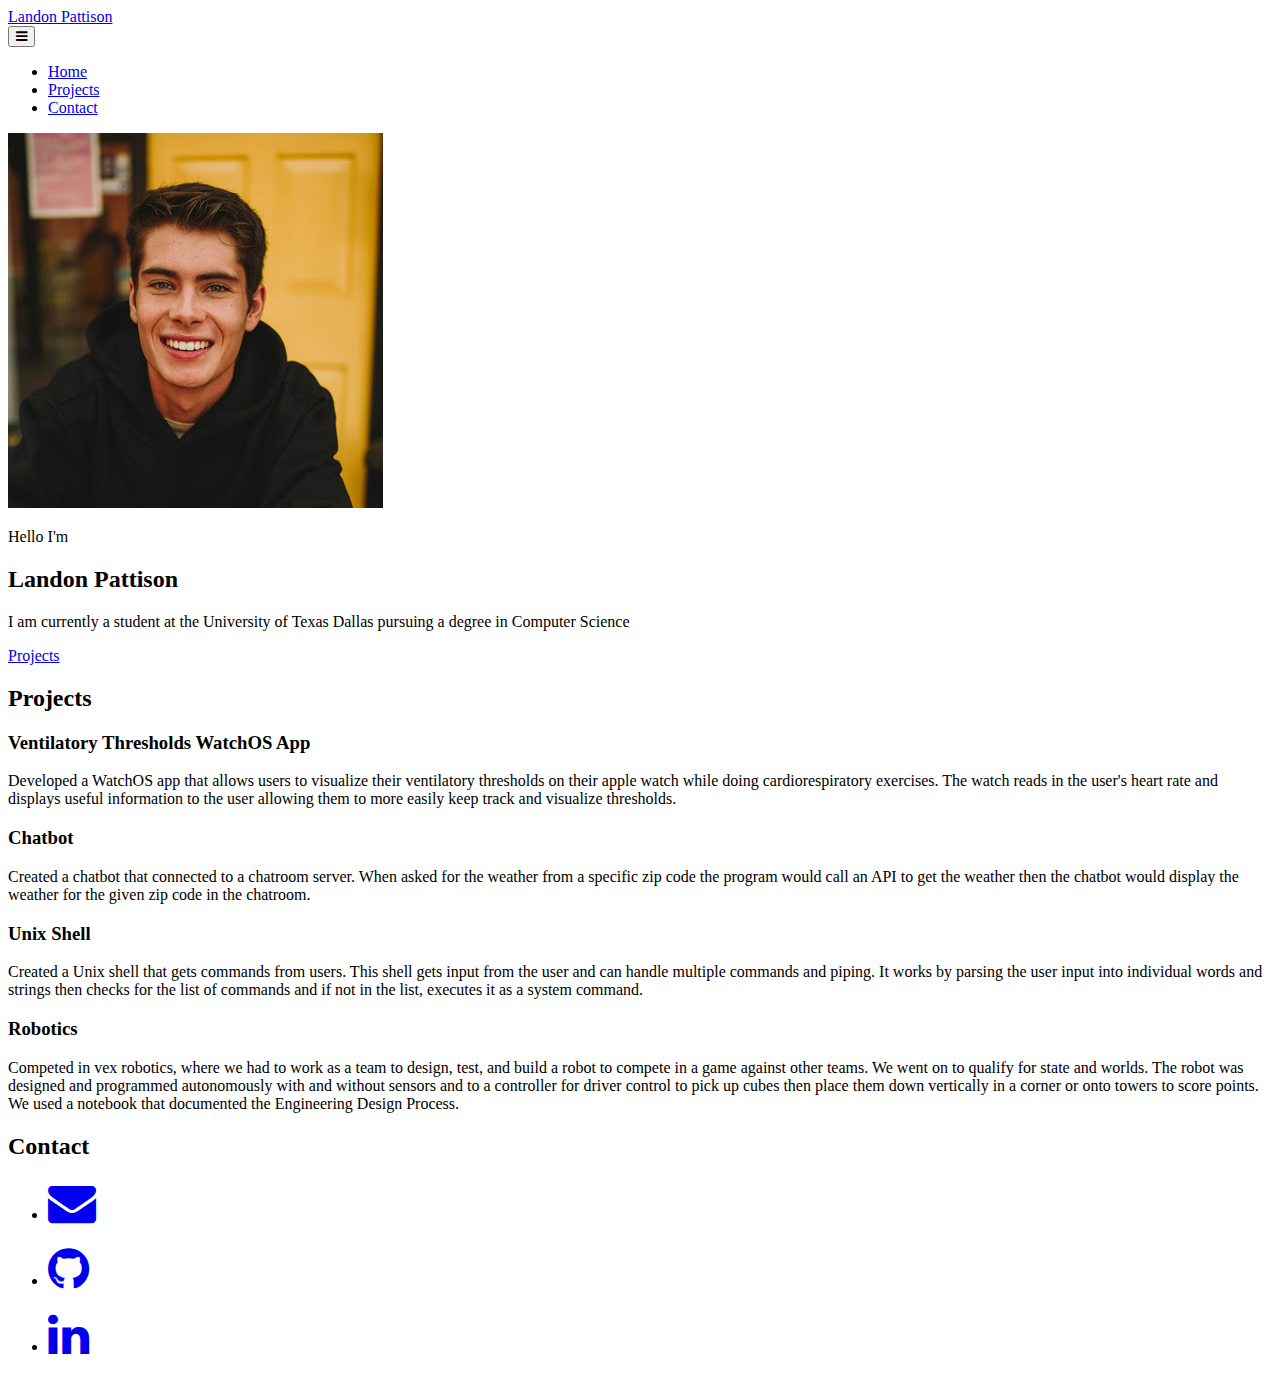
<file: index.html>
<!DOCTYPE html>
<html lang="en">
    <head>
        
        <title>About Me</title>
        
    
        <meta charset="utf-8">
        <meta name="viewport" content="width=device-width", initial-scale="1">
        
        <link rel="stylesheet" href="https://cdnjs.cloudflare.com/ajax/libs/font-awesome/4.7.0/css/font-awesome.min.css">
        <link href="https://cdn.jsdelivr.net/npm/bootstrap@5.0.2/dist/css/bootstrap.min.css" rel="stylesheet" integrity="sha384-EVSTQN3/azprG1Anm3QDgpJLIm9Nao0Yz1ztcQTwFspd3yD65VohhpuuCOmLASjC" crossorigin="anonymous">
        
    </head>
    <body class="bg-light"> 
          
      <nav class = "navbar navbar-light fixed-top bg-light shadow-sm">
        <div class= "container-fluid">
          <a class = "navbar-brand fw-bold fs-4" href = "#">
            Landon Pattison
          </a>
          <div class="dropdown">
            <button class="btn btn-secondary btn-dark" type="button" id="dropdownMenuButton1" data-bs-toggle="dropdown" aria-expanded="false">
              <i class = "fa fa-bars"></i>
            </button>
            <ul class="dropdown-menu dropdown-menu-end" aria-labelledby="dropdownMenuButton1">
              <li><a class="dropdown-item" href="#home">Home</a></li>
              <li><a class="dropdown-item" href="#projects">Projects</a></li>
              <li><a class="dropdown-item" href="#contact">Contact</a></li>
            </ul>
          </div>
        </div>
      </nav>

      <section class = "home py-5" id="home">
        <div class = "container-lg">
          <div class = "row min-vh-100 align-items-center align-content-center">
            <div class = "col-md-6 mt-5 mt-md-0">
              <div class ="home-img text-center">
                <img src ="profile.jpeg" class="rounded-circle mw-100" alt= "profile image">
              </div>
            </div>
            <div class ="col-md-6 mt-5 mt-md-0 order-md-first">
              <div class = "home-text">
                <p class = "text-muted mb-1">Hello I'm</p>
                <h2 class = "text-uppercase fs-2">Landon Pattison</h2>
                <p class ="mt-4 text-muted"> I am currently a student at the University of Texas Dallas 
                  pursuing a degree in Computer Science </p>
                <a href = "#projects" class ="btn btn-dark px-3 mt-3">Projects</a>
              </div>
            </div>
          </div>
        </div>
      </section>

      <section class ="projects bg-white py-5" id="projects">
        <div class = "container-lg py-4">
          <div class = "row justify-content-center">
            <div class = "col-lg-8">
              <div class = "section-title text-center">
                <h2 class = "fw-bold mb-5"> Projects </h2>
              </div>
            </div>
          </div>
          <div class ="row">
            <div class = "col-md-6 col-lg-4">
              <div class = "protfolio-item">
                <h3 class = "text-capitalize fs-5 my-2"> Ventilatory Thresholds WatchOS App </h3>
                <p>Developed a WatchOS app that allows users to visualize their ventilatory thresholds on their apple watch while 
                  doing cardiorespiratory exercises. The watch reads in the user's heart rate and displays useful information to the user 
                  allowing them to more easily keep track and visualize thresholds.
                </p>
              </div>
            </div>
            <div class = "col-md-6 col-lg-4">
              <div class = "protfolio-item">
                <h3 class = "text-capitalize fs-5 my-2"> Chatbot </h3>
                <p>Created a chatbot that connected to a chatroom server. When asked for the weather from a specific 
                  zip code the program would call an API to get the weather then the chatbot would display the weather 
                  for the given zip code in the chatroom.
                </p>
              </div>
            </div>
            <div class = "col-md-6 col-lg-4">
              <div class = "protfolio-item">
                <h3 class = "text-capitalize fs-5 my-2"> Unix Shell </h3>
                <p>Created a Unix shell that gets commands from users. 
                  This shell gets input from the user and can handle multiple commands and piping. 
                  It works by parsing the user input into individual words and strings then checks for the 
                  list of commands and if not in the list, executes it as a system command. 
                </p>
              </div>
            </div>
            <div class = "col-md-6 col-lg-4">
              <div class = "protfolio-item">
                <h3 class = "text-capitalize fs-5 my-2"> Robotics </h3>
                <p>Competed in vex robotics, where we had to work as a team to design, test, and build a 
                  robot to compete in a game against other teams. We went on to qualify for state and worlds. 
                  The robot was designed and programmed autonomously with and without sensors and to a controller 
                  for driver control to pick up cubes then place them down vertically in a corner or onto towers to score points. We 
                  used a notebook that documented the Engineering Design Process.
                </p>
              </div>
            </div>
          </div>
        </div>
      </section>

      <section class ="contact bg-white py-5" id="contact">
        <div class = "container-lg py-4">
          <div class = "row justify-content-center">
            <div class = "col-lg-8">
              <div class = "section-title text-center">
                <h2 class = "fw-bold mb-5"> Contact </h2>
              </div>
            </div>
          </div>
          <div class="col-md-6 text-center">
            <ul class="list-unstyled mb-0">
                <li>
                  <a href  = "mailto:landonpattison@gmail.com"></i><i class="fa fa-envelope fa-3x"></i></a>
                </li><br>
                <li>
                  <a href  = "https://github.com/LandonPattison"><i class="fa fa-github fa-3x"></i></a>
                </li><br>
                <li>
                  <a href  = "https://www.linkedin.com/in/landonpattison/"><i class="fa fa-linkedin fa-3x"></i></a>
                </li>
            </ul>
          </div>
        </div>
      </section>

    
      <script src="https://cdn.jsdelivr.net/npm/bootstrap@5.0.2/dist/js/bootstrap.bundle.min.js" integrity="sha384-MrcW6ZMFYlzcLA8Nl+NtUVF0sA7MsXsP1UyJoMp4YLEuNSfAP+JcXn/tWtIaxVXM" crossorigin="anonymous"></script>
    </body>
</html>
</html>
</file>
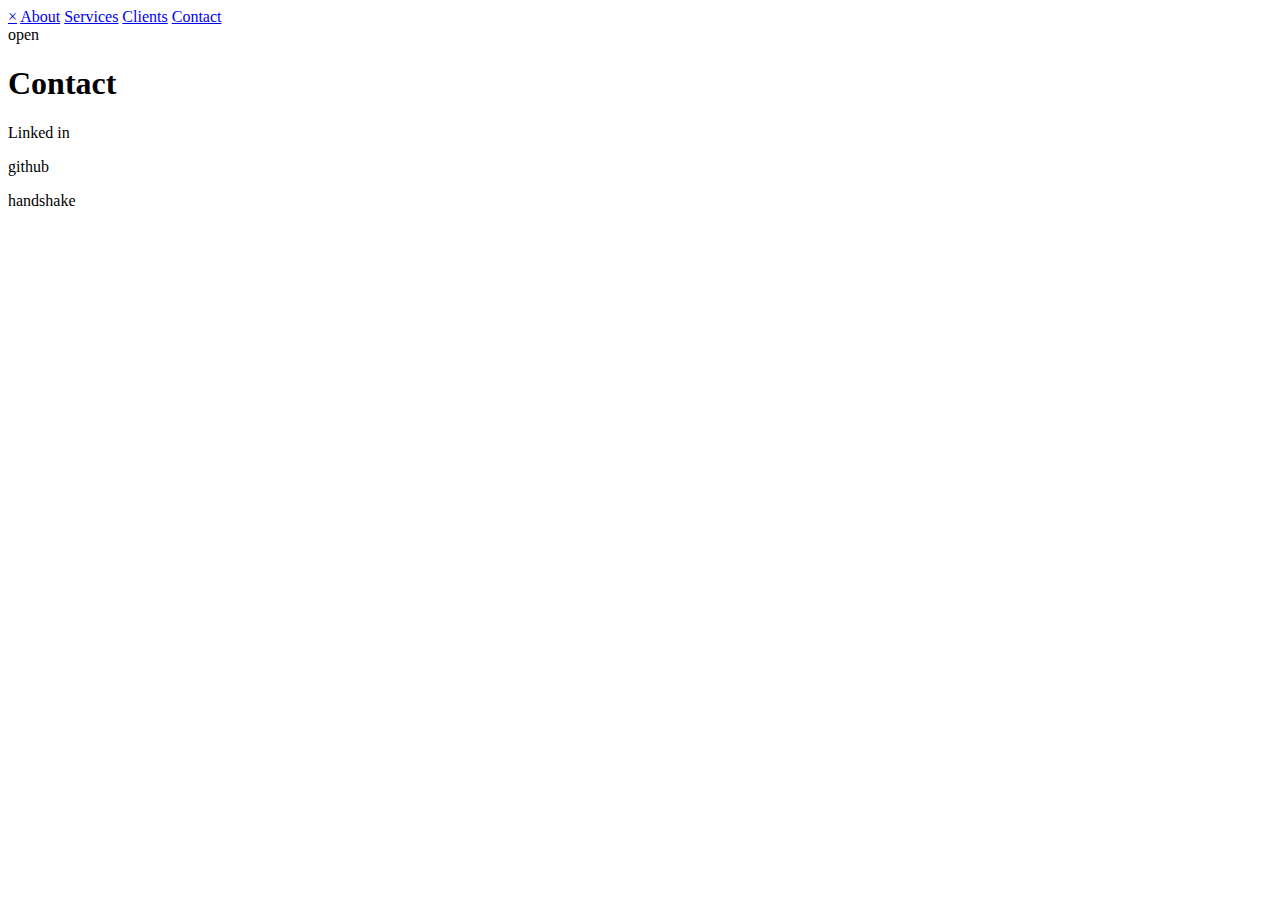
<file: contact.html>
<html>
    <head>
        <title>About Me</title>

        <link rel="stylesheet" href="style.css">
        
        <script src="main.js"></script>
        
    </head>

    <div id="mySidenav" class="sidenav">
        <a href="javascript:void(0)" class="closebtn" onclick="closeNav()">&times;</a>
        <a href="about.html">About</a>
        <a href="#">Services</a>
        <a href="#">Clients</a>
        <a href="contact.html">Contact</a>
    </div>
      
    <span onclick="openNav()">open</span>

    <body> 
        <h1>Contact</h1>
        <p>Linked in</p>
        <p>github</p> 
        <p>handshake</p> 
    </body>

</html>
</file>
<file: style.css>
.navbarBlack{
    background:black
}

.whiteText{
    color:white
}
</file>
